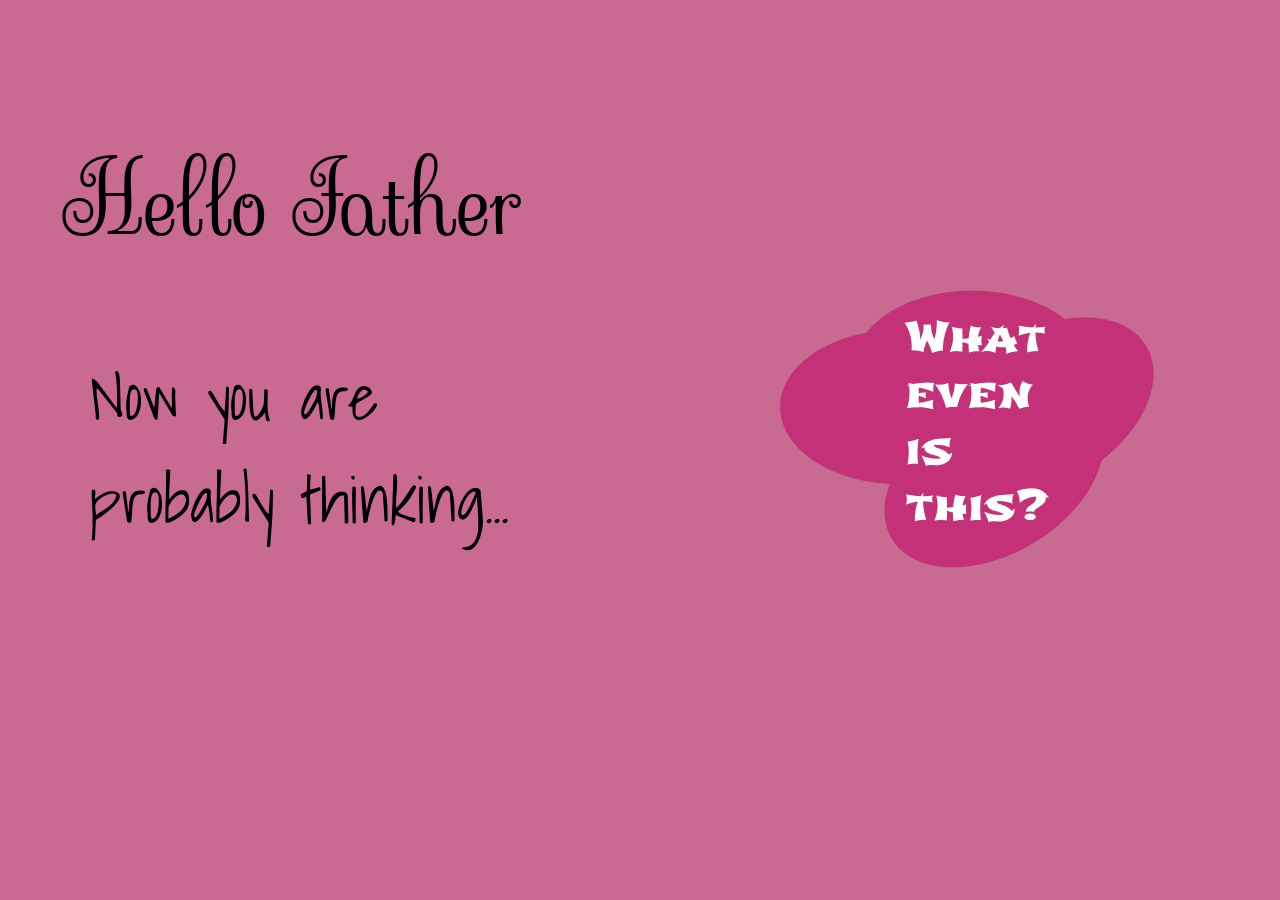
<file: index.html>
<!DOCTYPE html>
<html lang="en">
<head>
    <meta charset="UTF-8">
    <meta name="viewport" content="width=device-width, initial-scale=1.0">
    <title>Father's Day</title>
    <link rel="stylesheet" href="PageOneStyle.css">
    <link rel="preconnect" href="https://fonts.googleapis.com">
    <link rel="preconnect" href="https://fonts.gstatic.com" crossorigin>
    <link href="https://fonts.googleapis.com/css2?family=Sevillana&family=Shadows+Into+Light&display=swap" rel="stylesheet">
</head>
<body class="background">
    <div class="parent">
        <h1 class="hi">Hello Father</h1>
    </div>
    <div class="down">
        <h2 class="tex">Now you are <br>probably thinking...</h2>
        <a href="pageTwo.html">
            <button class="shett" ><img src="button.png" alt="Button"></button>
        </a>
    </div>

</body>
</html>
</file>
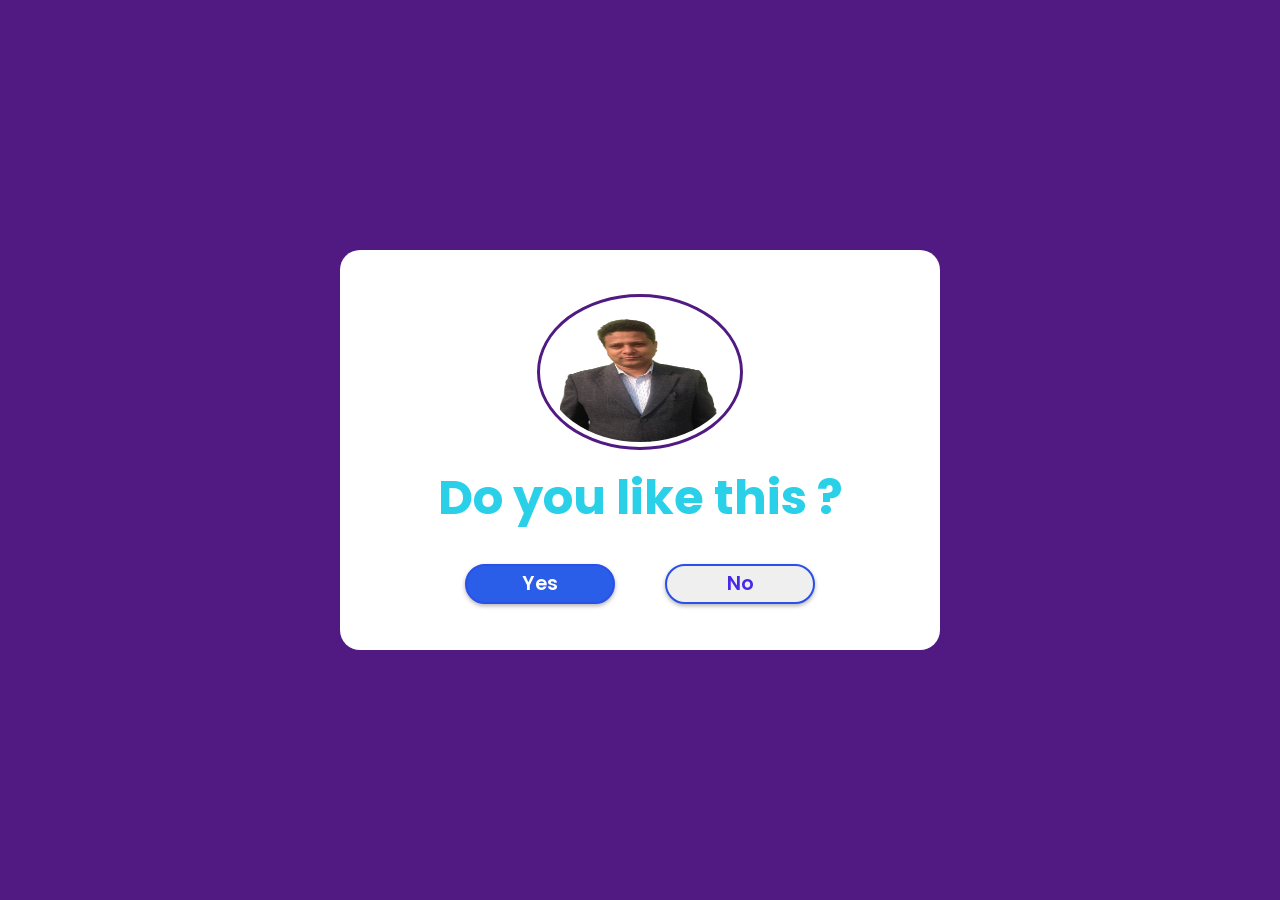
<file: pageFive.html>
<!DOCTYPE html>
<html lang="en">
<head>
    <meta charset="UTF-8">
    <meta http-equiv="X-UA-Compatible" content="IE=edge">
    <meta name="viewport" content="width=device-width, initial-scale=1.0">
    <title>Father's Day</title>
    <link rel="stylesheet" href="https://cdnjs.cloudflare.com/ajax/libs/font-awesome/6.2.0/css/all.min.css">
    <link rel="stylesheet" href="PageFiveStyle.css">
</head>
<body>
    <div class="wrapper">
        <img class="image" src="fatherOne.png">
        <h2 class="question">Do you like this ?</h2>
        <div class="btn-group">
            <button class="yes-btn">Yes</button>
            <button class="no-btn">No</button>
        </div>
    </div>
    <script src="PageFiveJS.js"></script>
</body>
</html>
</file>
<file: PageOneStyle.css>
html, body {
    height: 100%; /* Full height of the viewport */
    margin: 0; /* Remove default margin */
    overflow: scroll; /* Prevent scrolling */
}

.background {
    background-color: #C86A92; /* Background color */
}

.parent {
    display: flex;
    align-items: center;
    margin: 10px 60px 0px 60px; /* Add padding to ensure elements don't touch the edges */
    box-sizing: border-box; /* Include padding in width/height calculations */
}

.blobby {
    height: 60vh; /* Adjust height to fit within parent */
    margin-right: 20px; /* Space between image and text */
}

.hi {
    font-family: "Sevillana", cursive;
    font-weight: 400;
    font-size: 6rem;
}

.down {
    display: flex;
    align-items: center;
    margin: -20px 60px 30px 60px;
}

.tex {
    font-family: "Shadows Into Light", cursive;
    font-weight: 400;
    font-size: 4rem;
    transform: translateX(30px)translateY(-50px);
}

.shett {
    background-color: #C86A92;
    border: none; /* Remove border */
    margin-left: 60px;
    margin-top: 0px;
    cursor: pointer;
    transform: translateX(200px)translateY(-100px);
}

.fatherr {
    height: auto; /* Adjust height to fit within container */
    width: auto; /* Adjust width to fit within container */
}
</file>
<file: PageFiveStyle.css>
@import url('https://fonts.googleapis.com/css2?family=Poppins:wght@600;700&display=swap');
* {
    margin: 0;
    padding: 0;
    box-sizing: border-box;
    font-family: 'Poppins', sans-serif;
}
*::selection {
    background: #511982;
    color: #fff;
}
body {
    display: flex;
    justify-content: center;
    align-items: center;
    min-height: 100vh;
    background: #511982;
}
.wrapper {
    position: relative;
    width: 600px;
    height: 400px;
    background: #fff;
    border-radius: 20px;
    display: flex;
    justify-content: center;
    align-items: center;
    flex-direction: column;
}
.image{
    height: 150px;
    width: 200px;
    border: 5px solid transparent;
    outline: 3px solid #511982;
    border-radius: 50%;
}
h2 {
    font-size: 3em;
    color: #2acfe8;
    margin: 15px 0;
}
.btn-group {
    width: 100%;
    height: 40px;
    display: flex;
    justify-content: center;
    margin-top: 15px;
}
button {
    position: absolute;
    width: 150px;
    height: inherit;
    font-size: 1.2em;
    color: #fff;
    font-weight: 600;
    border-radius: 30px;
    border: 2px solid #2a50e8;
    outline: none;
    cursor: pointer;
    box-shadow: 0 2px 4px rgba(0, 0, 0, .3);
}
button:nth-child(1) {
    margin-left: -200px;
    background: #2a5de8;
}
button:nth-child(2) {
    margin-right: -200px;
    color: #472ae8;
}
</file>
